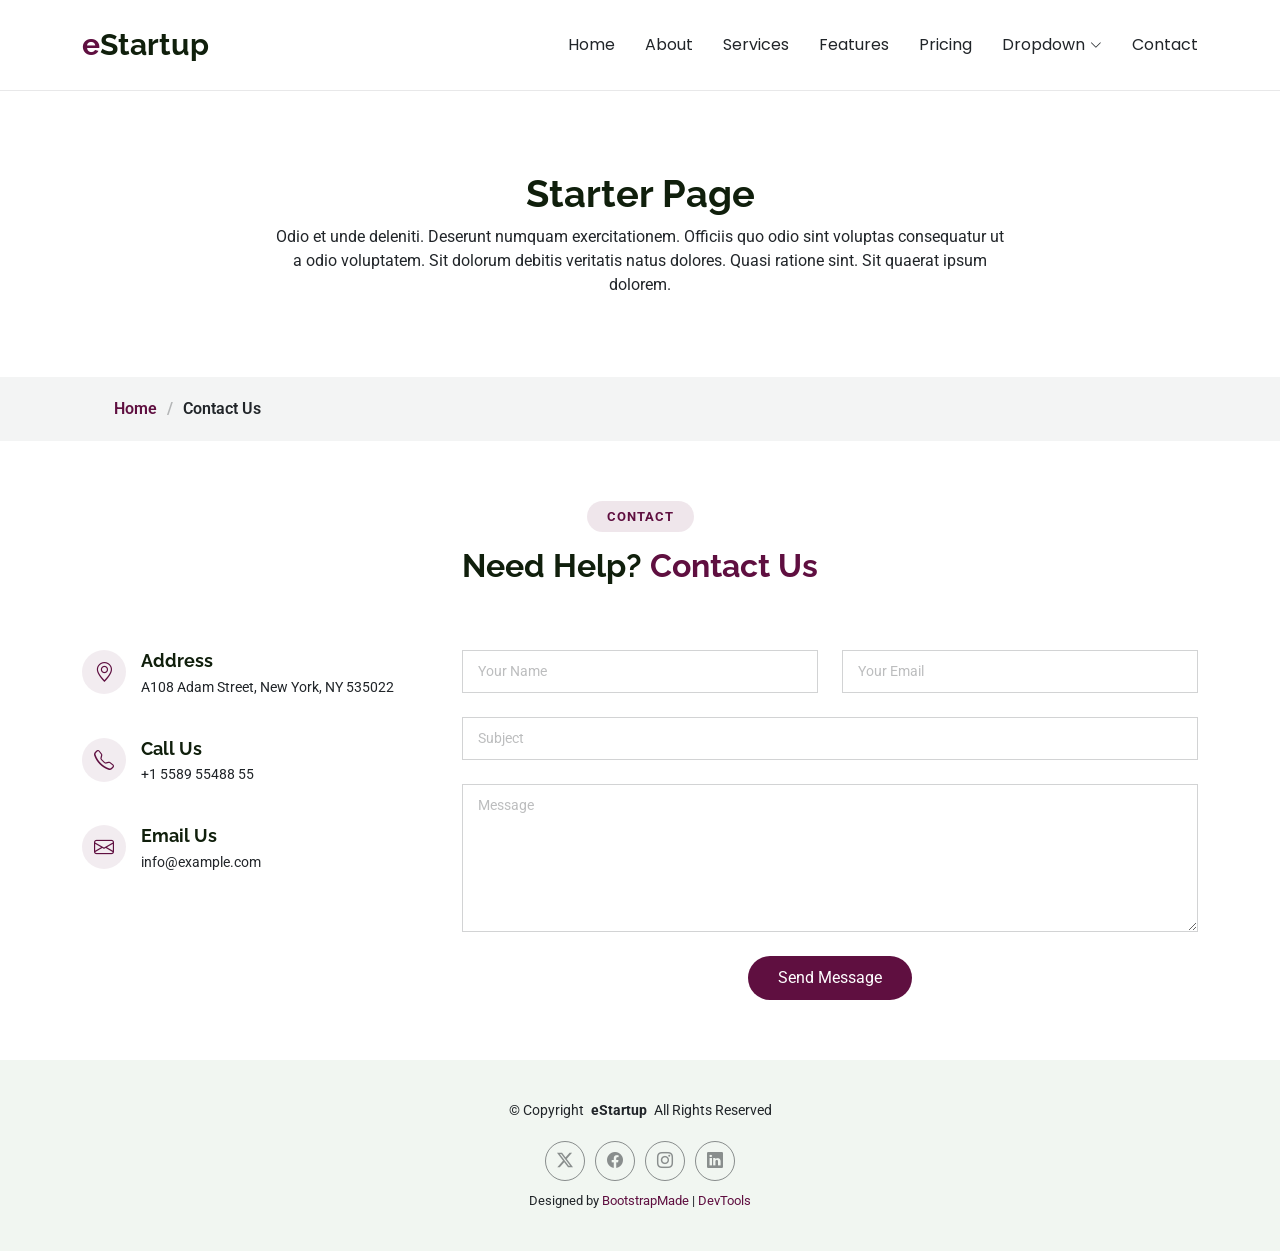
<file: contact.html>
<!DOCTYPE html>
<html lang="en">

<head>
    <meta charset="utf-8">
    <meta content="width=device-width, initial-scale=1.0" name="viewport">
    <title>Starter Page - eStartup Bootstrap Template</title>
    <meta name="description" content="">
    <meta name="keywords" content="">

    <!-- Favicons -->
    <link href="assets/img/favicon.png" rel="icon">
    <link href="assets/img/apple-touch-icon.png" rel="apple-touch-icon">

    <!-- Fonts -->
    <link href="https://fonts.googleapis.com" rel="preconnect">
    <link href="https://fonts.gstatic.com" rel="preconnect" crossorigin>
    <link
        href="https://fonts.googleapis.com/css2?family=Roboto:ital,wght@0,100;0,300;0,400;0,500;0,700;0,900;1,100;1,300;1,400;1,500;1,700;1,900&family=Poppins:ital,wght@0,100;0,200;0,300;0,400;0,500;0,600;0,700;0,800;0,900;1,100;1,200;1,300;1,400;1,500;1,600;1,700;1,800;1,900&family=Raleway:ital,wght@0,100;0,200;0,300;0,400;0,500;0,600;0,700;0,800;0,900;1,100;1,200;1,300;1,400;1,500;1,600;1,700;1,800;1,900&display=swap"
        rel="stylesheet">

    <!-- Vendor CSS Files -->
    <link href="assets/vendor/bootstrap/css/bootstrap.min.css" rel="stylesheet">
    <link href="assets/vendor/bootstrap-icons/bootstrap-icons.css" rel="stylesheet">
    <link href="assets/vendor/aos/aos.css" rel="stylesheet">
    <link href="assets/vendor/glightbox/css/glightbox.min.css" rel="stylesheet">

    <!-- Main CSS File -->
    <link href="assets/css/main.css" rel="stylesheet">

    <!-- =======================================================
  * Template Name: eStartup
  * Template URL: https://bootstrapmade.com/estartup-bootstrap-landing-page-template/
  * Updated: Aug 07 2024 with Bootstrap v5.3.3
  * Author: BootstrapMade.com
  * License: https://bootstrapmade.com/license/
  ======================================================== -->
</head>

<body class="starter-page-page">

    <header id="header" class="header d-flex align-items-center sticky-top">
        <div class="container-fluid container-xl position-relative d-flex align-items-center justify-content-between">

            <a href="index.html" class="logo d-flex align-items-center">
                <!-- Uncomment the line below if you also wish to use an image logo -->
                <!-- <img src="assets/img/logo.png" alt=""> -->
                <h1 class="sitename"><span>e</span>Startup</h1>
            </a>

            <nav id="navmenu" class="navmenu">
                <ul>
                    <li><a href="#hero">Home</a></li>
                    <li><a href="#about">About</a></li>
                    <li><a href="#services">Services</a></li>
                    <li><a href="#features">Features</a></li>
                    <li><a href="#pricing">Pricing</a></li>
                    <li class="dropdown"><a href="#"><span>Dropdown</span> <i
                                class="bi bi-chevron-down toggle-dropdown"></i></a>
                        <ul>
                            <li><a href="#">Dropdown 1</a></li>
                            <li class="dropdown"><a href="#"><span>Deep Dropdown</span> <i
                                        class="bi bi-chevron-down toggle-dropdown"></i></a>
                                <ul>
                                    <li><a href="#">Deep Dropdown 1</a></li>
                                    <li><a href="#">Deep Dropdown 2</a></li>
                                    <li><a href="#">Deep Dropdown 3</a></li>
                                    <li><a href="#">Deep Dropdown 4</a></li>
                                    <li><a href="#">Deep Dropdown 5</a></li>
                                </ul>
                            </li>
                            <li><a href="#">Dropdown 2</a></li>
                            <li><a href="#">Dropdown 3</a></li>
                            <li><a href="#">Dropdown 4</a></li>
                        </ul>
                    </li>
                    <li><a href="#contact">Contact</a></li>
                </ul>
                <i class="mobile-nav-toggle d-xl-none bi bi-list"></i>
            </nav>

        </div>
    </header>

    <main class="main">

        <!-- Page Title -->
        <div class="page-title" data-aos="fade">
            <div class="heading">
                <div class="container">
                    <div class="row d-flex justify-content-center text-center">
                        <div class="col-lg-8">
                            <h1>Starter Page</h1>
                            <p class="mb-0">Odio et unde deleniti. Deserunt numquam exercitationem. Officiis quo odio
                                sint voluptas
                                consequatur ut a odio voluptatem. Sit dolorum debitis veritatis natus dolores. Quasi
                                ratione sint. Sit
                                quaerat ipsum dolorem.</p>
                        </div>
                    </div>
                </div>
            </div>
            <nav class="breadcrumbs">
                <div class="container">
                    <ol>
                        <li><a href="index.html">Home</a></li>
                        <li class="current">Contact Us</li>
                    </ol>
                </div>
            </nav>
        </div><!-- End Page Title -->


        <!-- Contact Section -->
        <section id="contact" class="contact section">

            <!-- Section Title -->
            <div class="container section-title" data-aos="fade-up">
                <h2>Contact</h2>
                <div><span>Need Help?</span> <span class="description-title">Contact Us</span></div>
            </div><!-- End Section Title -->

            <div class="container" data-aos="fade" data-aos-delay="100">

                <div class="row gy-4">

                    <div class="col-lg-4">
                        <div class="info-item d-flex" data-aos="fade-up" data-aos-delay="200">
                            <i class="bi bi-geo-alt flex-shrink-0"></i>
                            <div>
                                <h3>Address</h3>
                                <p>A108 Adam Street, New York, NY 535022</p>
                            </div>
                        </div><!-- End Info Item -->

                        <div class="info-item d-flex" data-aos="fade-up" data-aos-delay="300">
                            <i class="bi bi-telephone flex-shrink-0"></i>
                            <div>
                                <h3>Call Us</h3>
                                <p>+1 5589 55488 55</p>
                            </div>
                        </div><!-- End Info Item -->

                        <div class="info-item d-flex" data-aos="fade-up" data-aos-delay="400">
                            <i class="bi bi-envelope flex-shrink-0"></i>
                            <div>
                                <h3>Email Us</h3>
                                <p>info@example.com</p>
                            </div>
                        </div><!-- End Info Item -->

                    </div>

                    <div class="col-lg-8">
                        <form action="forms/contact.php" method="post" class="php-email-form" data-aos="fade-up"
                            data-aos-delay="200">
                            <div class="row gy-4">

                                <div class="col-md-6">
                                    <input type="text" name="name" class="form-control" placeholder="Your Name"
                                        required="">
                                </div>

                                <div class="col-md-6 ">
                                    <input type="email" class="form-control" name="email" placeholder="Your Email"
                                        required="">
                                </div>

                                <div class="col-md-12">
                                    <input type="text" class="form-control" name="subject" placeholder="Subject"
                                        required="">
                                </div>

                                <div class="col-md-12">
                                    <textarea class="form-control" name="message" rows="6" placeholder="Message"
                                        required=""></textarea>
                                </div>

                                <div class="col-md-12 text-center">
                                    <div class="loading">Loading</div>
                                    <div class="error-message"></div>
                                    <div class="sent-message">Your message has been sent. Thank you!</div>

                                    <button type="submit">Send Message</button>
                                </div>

                            </div>
                        </form>
                    </div><!-- End Contact Form -->

                </div>

            </div>

        </section><!-- /Contact Section -->


    </main>

    <footer id="footer" class="footer light-background">

        <div class="container">
            <div class="copyright text-center ">
                <p>© <span>Copyright</span> <strong class="px-1 sitename">eStartup</strong> <span>All Rights
                        Reserved</span></p>
            </div>
            <div class="social-links d-flex justify-content-center">
                <a href=""><i class="bi bi-twitter-x"></i></a>
                <a href=""><i class="bi bi-facebook"></i></a>
                <a href=""><i class="bi bi-instagram"></i></a>
                <a href=""><i class="bi bi-linkedin"></i></a>
            </div>
            <div class="credits">
                <!-- All the links in the footer should remain intact. -->
                <!-- You can delete the links only if you've purchased the pro version. -->
                <!-- Licensing information: https://bootstrapmade.com/license/ -->
                <!-- Purchase the pro version with working PHP/AJAX contact form: [buy-url] -->
                Designed by <a href="https://bootstrapmade.com/">BootstrapMade</a> | <a
                    href="https://bootstrapmade.com/tools/">DevTools</a>
            </div>
        </div>

    </footer>

    <!-- Scroll Top -->
    <a href="#" id="scroll-top" class="scroll-top d-flex align-items-center justify-content-center"><i
            class="bi bi-arrow-up-short"></i></a>

    <!-- Preloader -->
    <div id="preloader"></div>

    <!-- Vendor JS Files -->
    <script src="assets/vendor/bootstrap/js/bootstrap.bundle.min.js"></script>
    <script src="assets/vendor/php-email-form/validate.js"></script>
    <script src="assets/vendor/aos/aos.js"></script>
    <script src="assets/vendor/glightbox/js/glightbox.min.js"></script>

    <!-- Main JS File -->
    <script src="assets/js/main.js"></script>

</body>

</html>
</file>
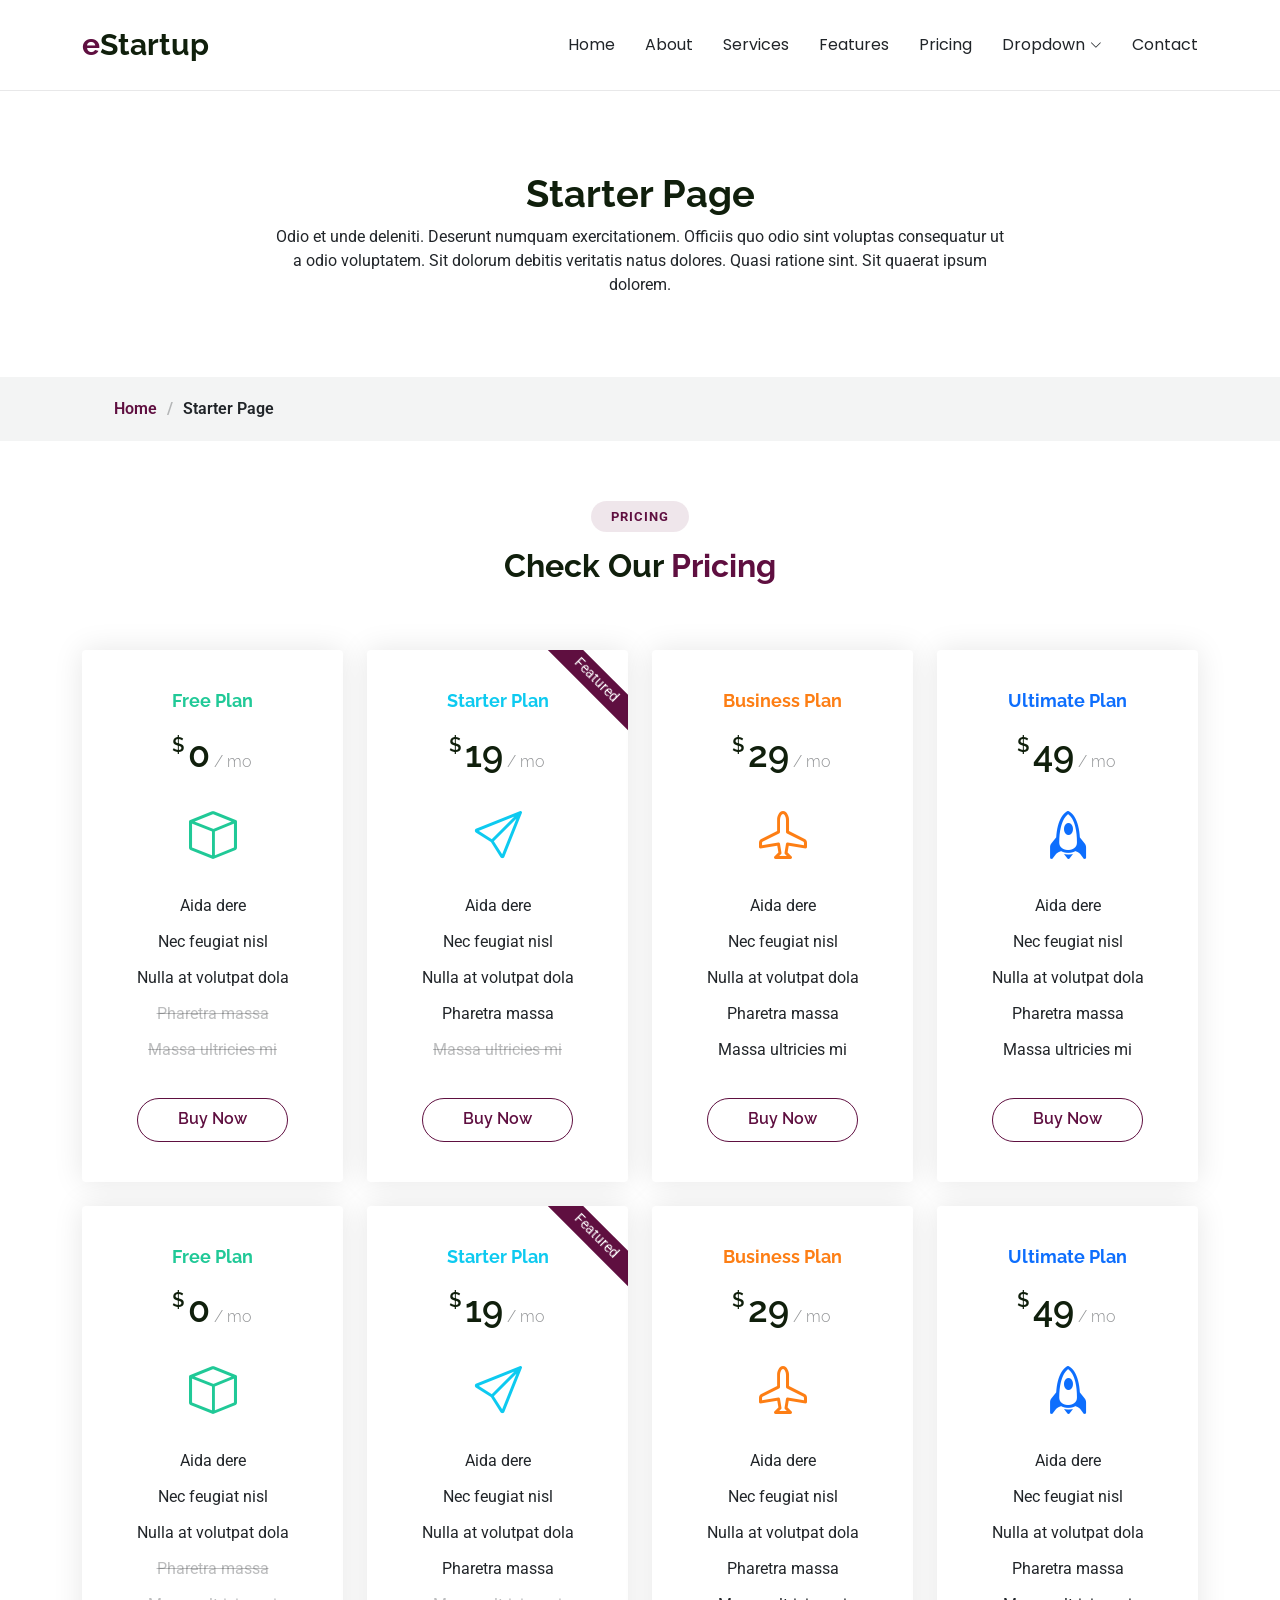
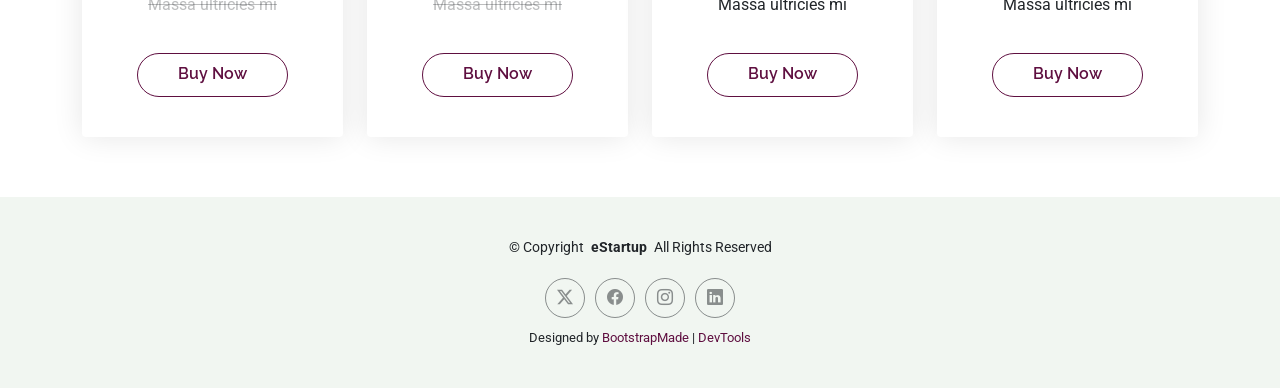
<file: pricing.html>
<!DOCTYPE html>
<html lang="en">

<head>
    <meta charset="utf-8">
    <meta content="width=device-width, initial-scale=1.0" name="viewport">
    <title>Starter Page - eStartup Bootstrap Template</title>
    <meta name="description" content="">
    <meta name="keywords" content="">

    <!-- Favicons -->
    <link href="assets/img/favicon.png" rel="icon">
    <link href="assets/img/apple-touch-icon.png" rel="apple-touch-icon">

    <!-- Fonts -->
    <link href="https://fonts.googleapis.com" rel="preconnect">
    <link href="https://fonts.gstatic.com" rel="preconnect" crossorigin>
    <link
        href="https://fonts.googleapis.com/css2?family=Roboto:ital,wght@0,100;0,300;0,400;0,500;0,700;0,900;1,100;1,300;1,400;1,500;1,700;1,900&family=Poppins:ital,wght@0,100;0,200;0,300;0,400;0,500;0,600;0,700;0,800;0,900;1,100;1,200;1,300;1,400;1,500;1,600;1,700;1,800;1,900&family=Raleway:ital,wght@0,100;0,200;0,300;0,400;0,500;0,600;0,700;0,800;0,900;1,100;1,200;1,300;1,400;1,500;1,600;1,700;1,800;1,900&display=swap"
        rel="stylesheet">

    <!-- Vendor CSS Files -->
    <link href="assets/vendor/bootstrap/css/bootstrap.min.css" rel="stylesheet">
    <link href="assets/vendor/bootstrap-icons/bootstrap-icons.css" rel="stylesheet">
    <link href="assets/vendor/aos/aos.css" rel="stylesheet">
    <link href="assets/vendor/glightbox/css/glightbox.min.css" rel="stylesheet">

    <!-- Main CSS File -->
    <link href="assets/css/main.css" rel="stylesheet">

    <!-- =======================================================
  * Template Name: eStartup
  * Template URL: https://bootstrapmade.com/estartup-bootstrap-landing-page-template/
  * Updated: Aug 07 2024 with Bootstrap v5.3.3
  * Author: BootstrapMade.com
  * License: https://bootstrapmade.com/license/
  ======================================================== -->
</head>

<body class="starter-page-page">

    <header id="header" class="header d-flex align-items-center sticky-top">
        <div class="container-fluid container-xl position-relative d-flex align-items-center justify-content-between">

            <a href="index.html" class="logo d-flex align-items-center">
                <h1 class="sitename"><span>e</span>Startup</h1>
            </a>

            <nav id="navmenu" class="navmenu">
                <ul>
                    <li><a href="#hero">Home</a></li>
                    <li><a href="#about">About</a></li>
                    <li><a href="#services">Services</a></li>
                    <li><a href="#features">Features</a></li>
                    <li><a href="#pricing">Pricing</a></li>
                    <li class="dropdown"><a href="#"><span>Dropdown</span> <i
                                class="bi bi-chevron-down toggle-dropdown"></i></a>
                        <ul>
                            <li><a href="#">Dropdown 1</a></li>
                            <li class="dropdown"><a href="#"><span>Deep Dropdown</span> <i
                                        class="bi bi-chevron-down toggle-dropdown"></i></a>
                                <ul>
                                    <li><a href="#">Deep Dropdown 1</a></li>
                                    <li><a href="#">Deep Dropdown 2</a></li>
                                    <li><a href="#">Deep Dropdown 3</a></li>
                                    <li><a href="#">Deep Dropdown 4</a></li>
                                    <li><a href="#">Deep Dropdown 5</a></li>
                                </ul>
                            </li>
                            <li><a href="#">Dropdown 2</a></li>
                            <li><a href="#">Dropdown 3</a></li>
                            <li><a href="#">Dropdown 4</a></li>
                        </ul>
                    </li>
                    <li><a href="#contact">Contact</a></li>
                </ul>
                <i class="mobile-nav-toggle d-xl-none bi bi-list"></i>
            </nav>

        </div>
    </header>

    <main class="main">

        <!-- Page Title -->
        <div class="page-title" data-aos="fade">
            <div class="heading">
                <div class="container">
                    <div class="row d-flex justify-content-center text-center">
                        <div class="col-lg-8">
                            <h1>Starter Page</h1>
                            <p class="mb-0">Odio et unde deleniti. Deserunt numquam exercitationem. Officiis quo odio
                                sint voluptas consequatur ut a odio voluptatem. Sit dolorum debitis veritatis natus
                                dolores. Quasi ratione sint. Sit quaerat ipsum dolorem.</p>
                        </div>
                    </div>
                </div>
            </div>
            <nav class="breadcrumbs">
                <div class="container">
                    <ol>
                        <li><a href="index.html">Home</a></li>
                        <li class="current">Starter Page</li>
                    </ol>
                </div>
            </nav>
        </div><!-- End Page Title -->


        <!-- Pricing Section -->
        <section id="pricing" class="pricing section">

            <!-- Section Title -->
            <div class="container section-title" data-aos="fade-up">
                <h2>Pricing</h2>
                <div><span>Check Our</span> <span class="description-title">Pricing</span></div>
            </div><!-- End Section Title -->

            <div class="container">

                <div class="row gy-4">

                    <div class="col-lg-3 col-md-6" data-aos="zoom-in" data-aos-delay="100">
                        <div class="pricing-tem">
                            <h3 style="color: #20c997;">Free Plan</h3>
                            <div class="price"><sup>$</sup>0<span> / mo</span></div>
                            <div class="icon">
                                <i class="bi bi-box" style="color: #20c997;"></i>
                            </div>
                            <ul>
                                <li>Aida dere</li>
                                <li>Nec feugiat nisl</li>
                                <li>Nulla at volutpat dola</li>
                                <li class="na">Pharetra massa</li>
                                <li class="na">Massa ultricies mi</li>
                            </ul>
                            <a href="#" class="btn-buy">Buy Now</a>
                        </div>
                    </div><!-- End Pricing Item -->

                    <div class="col-lg-3 col-md-6" data-aos="zoom-in" data-aos-delay="200">
                        <div class="pricing-tem">
                            <span class="featured">Featured</span>
                            <h3 style="color: #0dcaf0;">Starter Plan</h3>
                            <div class="price"><sup>$</sup>19<span> / mo</span></div>
                            <div class="icon">
                                <i class="bi bi-send" style="color: #0dcaf0;"></i>
                            </div>
                            <ul>
                                <li>Aida dere</li>
                                <li>Nec feugiat nisl</li>
                                <li>Nulla at volutpat dola</li>
                                <li>Pharetra massa</li>
                                <li class="na">Massa ultricies mi</li>
                            </ul>
                            <a href="#" class="btn-buy">Buy Now</a>
                        </div>
                    </div><!-- End Pricing Item -->

                    <div class="col-lg-3 col-md-6" data-aos="zoom-in" data-aos-delay="300">
                        <div class="pricing-tem">
                            <h3 style="color: #fd7e14;">Business Plan</h3>
                            <div class="price"><sup>$</sup>29<span> / mo</span></div>
                            <div class="icon">
                                <i class="bi bi-airplane" style="color: #fd7e14;"></i>
                            </div>
                            <ul>
                                <li>Aida dere</li>
                                <li>Nec feugiat nisl</li>
                                <li>Nulla at volutpat dola</li>
                                <li>Pharetra massa</li>
                                <li>Massa ultricies mi</li>
                            </ul>
                            <a href="#" class="btn-buy">Buy Now</a>
                        </div>
                    </div><!-- End Pricing Item -->

                    <div class="col-lg-3 col-md-6" data-aos="zoom-in" data-aos-delay="400">
                        <div class="pricing-tem">
                            <h3 style="color: #0d6efd;">Ultimate Plan</h3>
                            <div class="price"><sup>$</sup>49<span> / mo</span></div>
                            <div class="icon">
                                <i class="bi bi-rocket" style="color: #0d6efd;"></i>
                            </div>
                            <ul>
                                <li>Aida dere</li>
                                <li>Nec feugiat nisl</li>
                                <li>Nulla at volutpat dola</li>
                                <li>Pharetra massa</li>
                                <li>Massa ultricies mi</li>
                            </ul>
                            <a href="#" class="btn-buy">Buy Now</a>
                        </div>
                    </div><!-- End Pricing Item -->

                    <div class="col-lg-3 col-md-6" data-aos="zoom-in" data-aos-delay="500">
                        <div class="pricing-tem">
                            <h3 style="color: #20c997;">Free Plan</h3>
                            <div class="price"><sup>$</sup>0<span> / mo</span></div>
                            <div class="icon">
                                <i class="bi bi-box" style="color: #20c997;"></i>
                            </div>
                            <ul>
                                <li>Aida dere</li>
                                <li>Nec feugiat nisl</li>
                                <li>Nulla at volutpat dola</li>
                                <li class="na">Pharetra massa</li>
                                <li class="na">Massa ultricies mi</li>
                            </ul>
                            <a href="#" class="btn-buy">Buy Now</a>
                        </div>
                    </div><!-- End Pricing Item -->

                    <div class="col-lg-3 col-md-6" data-aos="zoom-in" data-aos-delay="600">
                        <div class="pricing-tem">
                            <span class="featured">Featured</span>
                            <h3 style="color: #0dcaf0;">Starter Plan</h3>
                            <div class="price"><sup>$</sup>19<span> / mo</span></div>
                            <div class="icon">
                                <i class="bi bi-send" style="color: #0dcaf0;"></i>
                            </div>
                            <ul>
                                <li>Aida dere</li>
                                <li>Nec feugiat nisl</li>
                                <li>Nulla at volutpat dola</li>
                                <li>Pharetra massa</li>
                                <li class="na">Massa ultricies mi</li>
                            </ul>
                            <a href="#" class="btn-buy">Buy Now</a>
                        </div>
                    </div><!-- End Pricing Item -->

                    <div class="col-lg-3 col-md-6" data-aos="zoom-in" data-aos-delay="700">
                        <div class="pricing-tem">
                            <h3 style="color: #fd7e14;">Business Plan</h3>
                            <div class="price"><sup>$</sup>29<span> / mo</span></div>
                            <div class="icon">
                                <i class="bi bi-airplane" style="color: #fd7e14;"></i>
                            </div>
                            <ul>
                                <li>Aida dere</li>
                                <li>Nec feugiat nisl</li>
                                <li>Nulla at volutpat dola</li>
                                <li>Pharetra massa</li>
                                <li>Massa ultricies mi</li>
                            </ul>
                            <a href="#" class="btn-buy">Buy Now</a>
                        </div>
                    </div><!-- End Pricing Item -->

                    <div class="col-lg-3 col-md-6" data-aos="zoom-in" data-aos-delay="800">
                        <div class="pricing-tem">
                            <h3 style="color: #0d6efd;">Ultimate Plan</h3>
                            <div class="price"><sup>$</sup>49<span> / mo</span></div>
                            <div class="icon">
                                <i class="bi bi-rocket" style="color: #0d6efd;"></i>
                            </div>
                            <ul>
                                <li>Aida dere</li>
                                <li>Nec feugiat nisl</li>
                                <li>Nulla at volutpat dola</li>
                                <li>Pharetra massa</li>
                                <li>Massa ultricies mi</li>
                            </ul>
                            <a href="#" class="btn-buy">Buy Now</a>
                        </div>
                    </div><!-- End Pricing Item -->

                </div><!-- End pricing row -->

            </div>

        </section><!-- /Pricing Section -->

    </main>

    <footer id="footer" class="footer light-background">

        <div class="container">
            <div class="copyright text-center ">
                <p>© <span>Copyright</span> <strong class="px-1 sitename">eStartup</strong> <span>All Rights
                        Reserved</span></p>
            </div>
            <div class="social-links d-flex justify-content-center">
                <a href=""><i class="bi bi-twitter-x"></i></a>
                <a href=""><i class="bi bi-facebook"></i></a>
                <a href=""><i class="bi bi-instagram"></i></a>
                <a href=""><i class="bi bi-linkedin"></i></a>
            </div>
            <div class="credits">
                <!-- All the links in the footer should remain intact. -->
                <!-- You can delete the links only if you've purchased the pro version. -->
                <!-- Licensing information: https://bootstrapmade.com/license/ -->
                <!-- Purchase the pro version with working PHP/AJAX contact form: [buy-url] -->
                Designed by <a href="https://bootstrapmade.com/">BootstrapMade</a> | <a
                    href="https://bootstrapmade.com/tools/">DevTools</a>
            </div>
        </div>

    </footer>

    <!-- Scroll Top -->
    <a href="#" id="scroll-top" class="scroll-top d-flex align-items-center justify-content-center"><i
            class="bi bi-arrow-up-short"></i></a>

    <!-- Preloader -->
    <div id="preloader"></div>

    <!-- Vendor JS Files -->
    <script src="assets/vendor/bootstrap/js/bootstrap.bundle.min.js"></script>
    <script src="assets/vendor/php-email-form/validate.js"></script>
    <script src="assets/vendor/aos/aos.js"></script>
    <script src="assets/vendor/glightbox/js/glightbox.min.js"></script>

    <!-- Main JS File -->
    <script src="assets/js/main.js"></script>

</body>

</html>
</file>
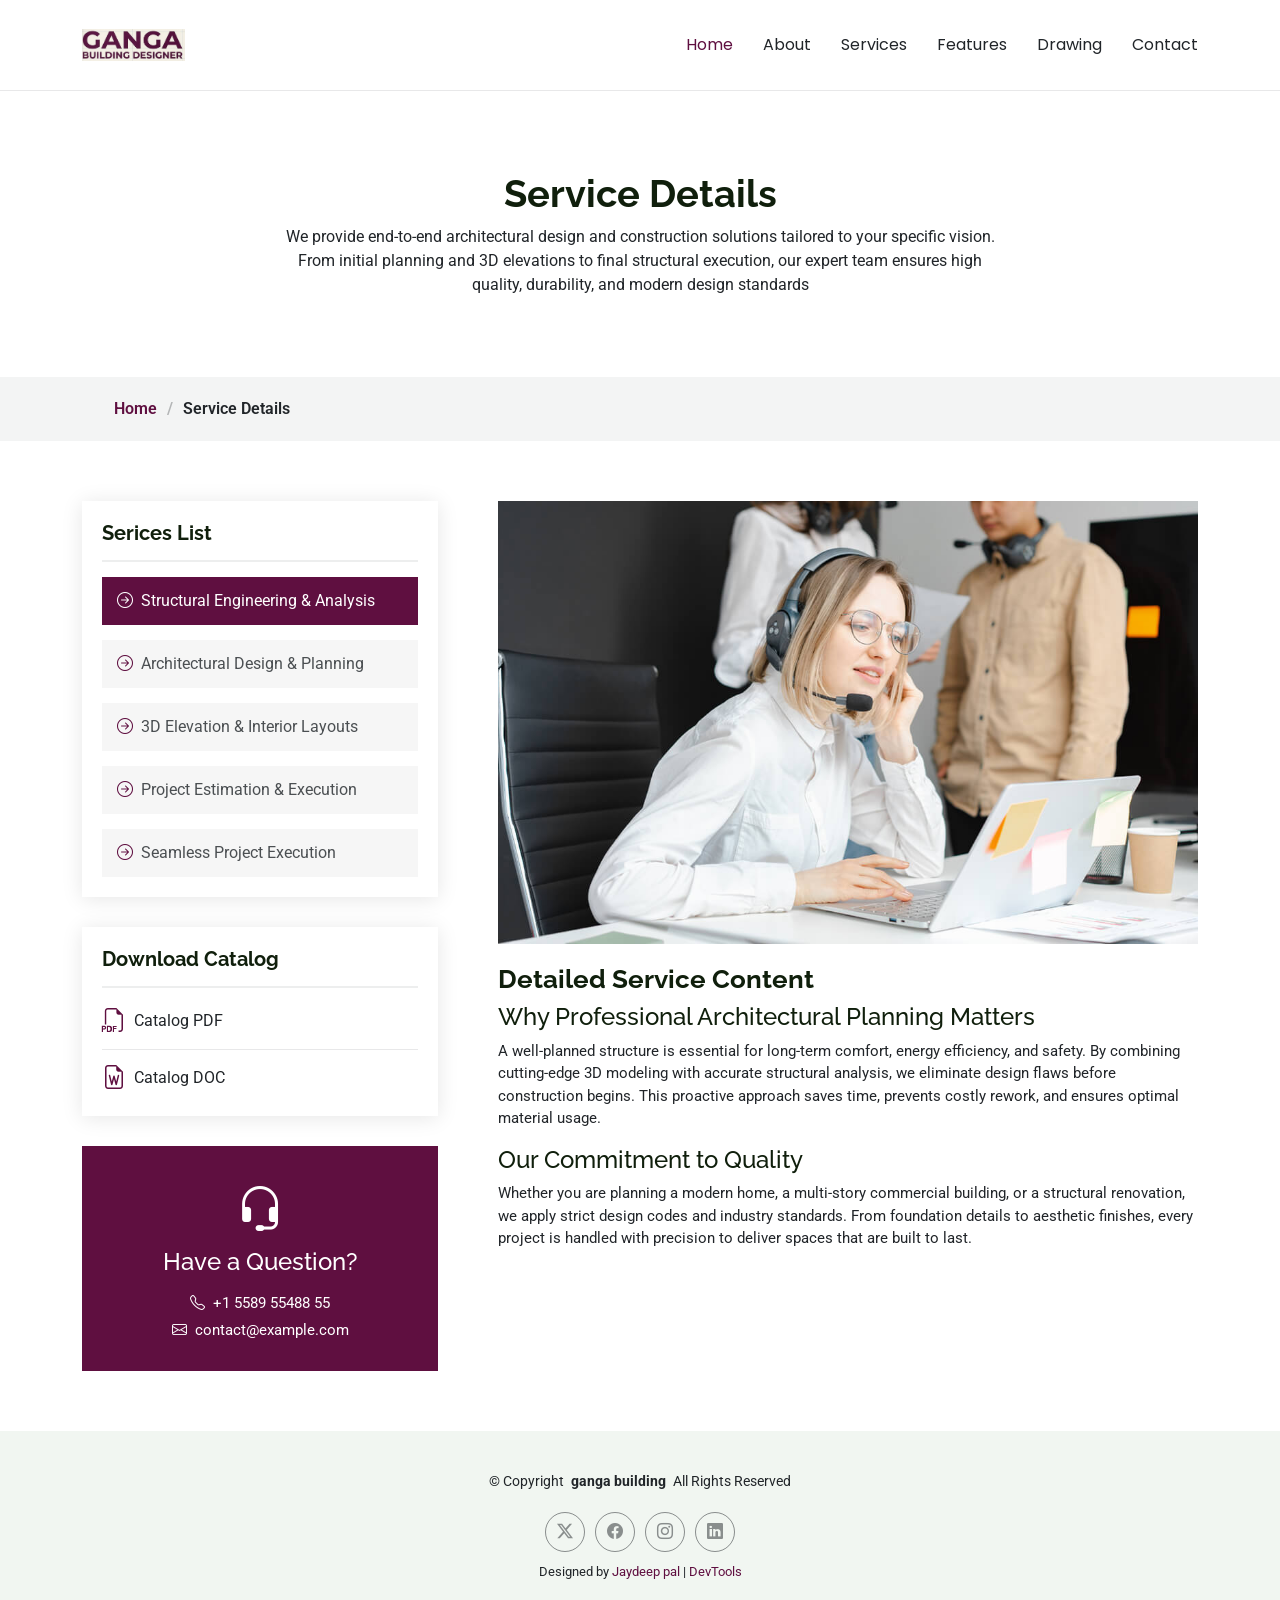
<file: service-details.html>
<!DOCTYPE html>
<html lang="en">

<head>
  <meta charset="utf-8">
  <meta content="width=device-width, initial-scale=1.0" name="viewport">
  <title>Service Details - eStartup Bootstrap Template</title>
  <meta name="description" content="">
  <meta name="keywords" content="">

  <!-- Favicons -->
  <link href="assets/img/favicon.png" rel="icon">
  <link href="assets/img/apple-touch-icon.png" rel="apple-touch-icon">

  <!-- Fonts -->
  <link href="https://fonts.googleapis.com" rel="preconnect">
  <link href="https://fonts.gstatic.com" rel="preconnect" crossorigin>
  <link href="https://fonts.googleapis.com/css2?family=Roboto:ital,wght@0,100;0,300;0,400;0,500;0,700;0,900;1,100;1,300;1,400;1,500;1,700;1,900&family=Poppins:ital,wght@0,100;0,200;0,300;0,400;0,500;0,600;0,700;0,800;0,900;1,100;1,200;1,300;1,400;1,500;1,600;1,700;1,800;1,900&family=Raleway:ital,wght@0,100;0,200;0,300;0,400;0,500;0,600;0,700;0,800;0,900;1,100;1,200;1,300;1,400;1,500;1,600;1,700;1,800;1,900&display=swap" rel="stylesheet">

  <!-- Vendor CSS Files -->
  <link href="assets/vendor/bootstrap/css/bootstrap.min.css" rel="stylesheet">
  <link href="assets/vendor/bootstrap-icons/bootstrap-icons.css" rel="stylesheet">
  <link href="assets/vendor/aos/aos.css" rel="stylesheet">
  <link href="assets/vendor/glightbox/css/glightbox.min.css" rel="stylesheet">

  <!-- Main CSS File -->
  <link href="assets/css/main.css" rel="stylesheet">

  <!-- =======================================================
  * Template Name: eStartup
  * Template URL: https://bootstrapmade.com/estartup-bootstrap-landing-page-template/
  * Updated: Aug 07 2024 with Bootstrap v5.3.3
  * Author: BootstrapMade.com
  * License: https://bootstrapmade.com/license/
  ======================================================== -->
</head>

<body class="service-details-page">

 <header id="header" class="header d-flex align-items-center sticky-top">
    <div class="container-fluid container-xl position-relative d-flex align-items-center justify-content-between">

      <a href="index.html" class="logo d-flex align-items-center">
        <!-- Uncomment the line below if you also wish to use an image logo -->
        <!-- <img src="assets/img/logo.png" alt=""> -->
        
         <img src="assets/img/logog.png" alt="h">
         <!-- <h1 class="sitename"><span>G</span>B<br>d</h1> -->
          <!-- <span class="sitename" style="font-size: 22px;">Ganga <br> <span class="text-secondary" style="font-size: 10px;">building designer</span> </span> -->
      </a>

      <nav id="navmenu" class="navmenu">
        <ul>
          <li><a href="#hero" class="active">Home</a></li>
          <li><a href="#about">About</a></li>
          <li><a href="#services">Services</a></li>
          <li><a href="#features">Features</a></li>
          <li><a href="#pricing">Drawing</a></li>
          <li><a href="#contact">Contact</a></li>
        </ul>
        <i class="mobile-nav-toggle d-xl-none bi bi-list"></i>
      </nav>

    </div>
  </header>

  <main class="main">

    <!-- Page Title -->
    <div class="page-title" data-aos="fade">
      <div class="heading">
        <div class="container">
          <div class="row d-flex justify-content-center text-center">
            <div class="col-lg-8">
              <h1>Service Details</h1>
              <p class="mb-0">We provide end-to-end architectural design and construction solutions tailored to your specific vision. From initial planning and 3D elevations to final structural execution, our expert team ensures high quality, durability, and modern design standards</p>
            </div>
          </div>
        </div>
      </div>
      <nav class="breadcrumbs">
        <div class="container">
          <ol>
            <li><a href="index.html">Home</a></li>
            <li class="current">Service Details</li>
          </ol>
        </div>
      </nav>
    </div><!-- End Page Title -->

    <!-- Service Details Section -->
    <section id="service-details" class="service-details section">

      <div class="container">

        <div class="row gy-5">

          <div class="col-lg-4" data-aos="fade-up" data-aos-delay="100">

            <div class="service-box">
              <h4>Serices List</h4>
              <div class="services-list">
                <a href="#" class="active"><i class="bi bi-arrow-right-circle"></i><span>Structural Engineering & Analysis</span></a>
                <a href="#"><i class="bi bi-arrow-right-circle"></i><span>Architectural Design & Planning</span></a>
                <a href="#"><i class="bi bi-arrow-right-circle"></i><span>3D Elevation & Interior Layouts</span></a>
                <a href="#"><i class="bi bi-arrow-right-circle"></i><span>Project Estimation & Execution</span></a>
                <a href="#"><i class="bi bi-arrow-right-circle"></i><span>Seamless Project Execution</span></a>
              </div>
            </div><!-- End Services List -->

            <div class="service-box">
              <h4>Download Catalog</h4>
              <div class="download-catalog">
                <a href="#"><i class="bi bi-filetype-pdf"></i><span>Catalog PDF</span></a>
                <a href="#"><i class="bi bi-file-earmark-word"></i><span>Catalog DOC</span></a>
              </div>
            </div><!-- End Services List -->

            <div class="help-box d-flex flex-column justify-content-center align-items-center">
              <i class="bi bi-headset help-icon"></i>
              <h4>Have a Question?</h4>
              <p class="d-flex align-items-center mt-2 mb-0"><i class="bi bi-telephone me-2"></i> <span>+1 5589 55488 55</span></p>
              <p class="d-flex align-items-center mt-1 mb-0"><i class="bi bi-envelope me-2"></i> <a href="mailto:contact@example.com">contact@example.com</a></p>
            </div>

          </div>

          <div class="col-lg-8 ps-lg-5" data-aos="fade-up" data-aos-delay="200">
            <img src="assets/img/services.jpg" alt="" class="img-fluid services-img">
            <h3>Detailed Service Content</h3>
            <h4>Why Professional Architectural Planning Matters</h4>
            <p>
             A well-planned structure is essential for long-term comfort, energy efficiency, and safety. By combining cutting-edge 3D modeling with accurate structural analysis, we eliminate design flaws before construction begins. This proactive approach saves time, prevents costly rework, and ensures optimal material usage.
            </p>
            <h4>Our Commitment to Quality</h4>
            <p>Whether you are planning a modern home, a multi-story commercial building, or a structural renovation, we apply strict design codes and industry standards. From foundation details to aesthetic finishes, every project is handled with precision to deliver spaces that are built to last.</p>
            <!-- <ul>
              <li><i class="bi bi-check-circle"></i> <span>Aut eum totam accusantium voluptatem.</span></li>
              <li><i class="bi bi-check-circle"></i> <span>Assumenda et porro nisi nihil nesciunt voluptatibus.</span></li>
              <li><i class="bi bi-check-circle"></i> <span>Ullamco laboris nisi ut aliquip ex ea</span></li>
            </ul> -->
           
           
          </div>

        </div>

      </div>

    </section><!-- /Service Details Section -->

  </main>

  <footer id="footer" class="footer light-background">

    <div class="container">
      <div class="copyright text-center ">
        <p>© <span>Copyright</span> <strong class="px-1 sitename">ganga building</strong> <span>All Rights Reserved</span></p>
      </div>
      <div class="social-links d-flex justify-content-center">
        <a href=""><i class="bi bi-twitter-x"></i></a>
        <a href=""><i class="bi bi-facebook"></i></a>
        <a href=""><i class="bi bi-instagram"></i></a>
        <a href=""><i class="bi bi-linkedin"></i></a>
      </div>
      <div class="credits">
        <!-- All the links in the footer should remain intact. -->
        <!-- You can delete the links only if you've purchased the pro version. -->
        <!-- Licensing information: https://bootstrapmade.com/license/ -->
        <!-- Purchase the pro version with working PHP/AJAX contact form: [buy-url] -->
        Designed by <a href="https://bootstrapmade.com/">Jaydeep pal</a> | <a href="https://bootstrapmade.com/tools/">DevTools</a>
      </div>
    </div>

  </footer>

  <!-- Scroll Top -->
  <a href="#" id="scroll-top" class="scroll-top d-flex align-items-center justify-content-center"><i class="bi bi-arrow-up-short"></i></a>

  <!-- Preloader -->
  <div id="preloader"></div>

  <!-- Vendor JS Files -->
  <script src="assets/vendor/bootstrap/js/bootstrap.bundle.min.js"></script>
  <script src="assets/vendor/php-email-form/validate.js"></script>
  <script src="assets/vendor/aos/aos.js"></script>
  <script src="assets/vendor/glightbox/js/glightbox.min.js"></script>

  <!-- Main JS File -->
  <script src="assets/js/main.js"></script>

</body>

</html>
</file>
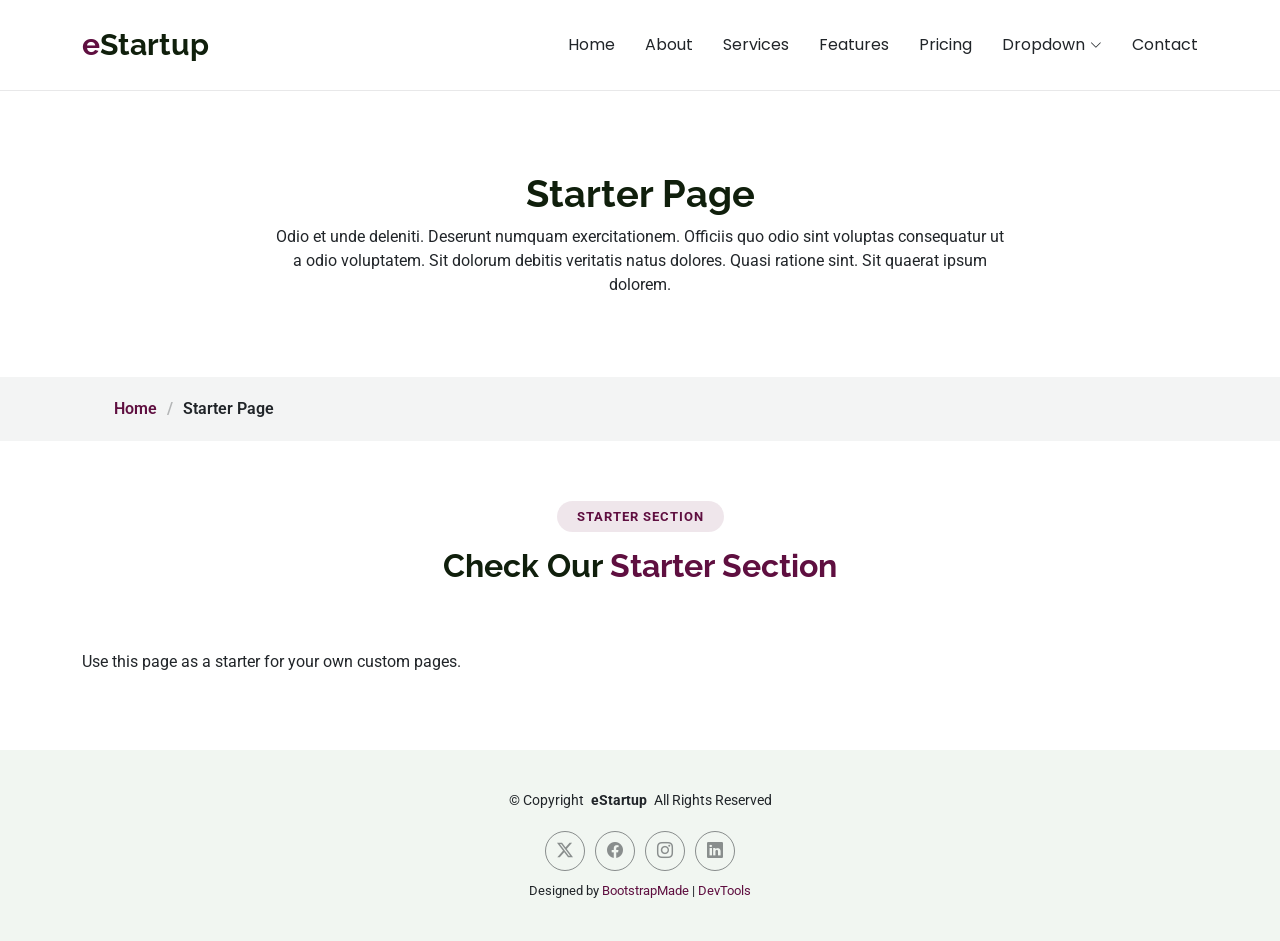
<file: starter-page.html>
<!DOCTYPE html>
<html lang="en">

<head>
  <meta charset="utf-8">
  <meta content="width=device-width, initial-scale=1.0" name="viewport">
  <title>Starter Page - eStartup Bootstrap Template</title>
  <meta name="description" content="">
  <meta name="keywords" content="">

  <!-- Favicons -->
  <link href="assets/img/favicon.png" rel="icon">
  <link href="assets/img/apple-touch-icon.png" rel="apple-touch-icon">

  <!-- Fonts -->
  <link href="https://fonts.googleapis.com" rel="preconnect">
  <link href="https://fonts.gstatic.com" rel="preconnect" crossorigin>
  <link href="https://fonts.googleapis.com/css2?family=Roboto:ital,wght@0,100;0,300;0,400;0,500;0,700;0,900;1,100;1,300;1,400;1,500;1,700;1,900&family=Poppins:ital,wght@0,100;0,200;0,300;0,400;0,500;0,600;0,700;0,800;0,900;1,100;1,200;1,300;1,400;1,500;1,600;1,700;1,800;1,900&family=Raleway:ital,wght@0,100;0,200;0,300;0,400;0,500;0,600;0,700;0,800;0,900;1,100;1,200;1,300;1,400;1,500;1,600;1,700;1,800;1,900&display=swap" rel="stylesheet">

  <!-- Vendor CSS Files -->
  <link href="assets/vendor/bootstrap/css/bootstrap.min.css" rel="stylesheet">
  <link href="assets/vendor/bootstrap-icons/bootstrap-icons.css" rel="stylesheet">
  <link href="assets/vendor/aos/aos.css" rel="stylesheet">
  <link href="assets/vendor/glightbox/css/glightbox.min.css" rel="stylesheet">

  <!-- Main CSS File -->
  <link href="assets/css/main.css" rel="stylesheet">

  <!-- =======================================================
  * Template Name: eStartup
  * Template URL: https://bootstrapmade.com/estartup-bootstrap-landing-page-template/
  * Updated: Aug 07 2024 with Bootstrap v5.3.3
  * Author: BootstrapMade.com
  * License: https://bootstrapmade.com/license/
  ======================================================== -->
</head>

<body class="starter-page-page">

  <header id="header" class="header d-flex align-items-center sticky-top">
    <div class="container-fluid container-xl position-relative d-flex align-items-center justify-content-between">

      <a href="index.html" class="logo d-flex align-items-center">
        <!-- Uncomment the line below if you also wish to use an image logo -->
        <!-- <img src="assets/img/logo.png" alt=""> -->
        <h1 class="sitename"><span>e</span>Startup</h1>
      </a>

      <nav id="navmenu" class="navmenu">
        <ul>
          <li><a href="#hero">Home</a></li>
          <li><a href="#about">About</a></li>
          <li><a href="#services">Services</a></li>
          <li><a href="#features">Features</a></li>
          <li><a href="#pricing">Pricing</a></li>
          <li class="dropdown"><a href="#"><span>Dropdown</span> <i class="bi bi-chevron-down toggle-dropdown"></i></a>
            <ul>
              <li><a href="#">Dropdown 1</a></li>
              <li class="dropdown"><a href="#"><span>Deep Dropdown</span> <i class="bi bi-chevron-down toggle-dropdown"></i></a>
                <ul>
                  <li><a href="#">Deep Dropdown 1</a></li>
                  <li><a href="#">Deep Dropdown 2</a></li>
                  <li><a href="#">Deep Dropdown 3</a></li>
                  <li><a href="#">Deep Dropdown 4</a></li>
                  <li><a href="#">Deep Dropdown 5</a></li>
                </ul>
              </li>
              <li><a href="#">Dropdown 2</a></li>
              <li><a href="#">Dropdown 3</a></li>
              <li><a href="#">Dropdown 4</a></li>
            </ul>
          </li>
          <li><a href="#contact">Contact</a></li>
        </ul>
        <i class="mobile-nav-toggle d-xl-none bi bi-list"></i>
      </nav>

    </div>
  </header>

  <main class="main">

    <!-- Page Title -->
    <div class="page-title" data-aos="fade">
      <div class="heading">
        <div class="container">
          <div class="row d-flex justify-content-center text-center">
            <div class="col-lg-8">
              <h1>Starter Page</h1>
              <p class="mb-0">Odio et unde deleniti. Deserunt numquam exercitationem. Officiis quo odio sint voluptas consequatur ut a odio voluptatem. Sit dolorum debitis veritatis natus dolores. Quasi ratione sint. Sit quaerat ipsum dolorem.</p>
            </div>
          </div>
        </div>
      </div>
      <nav class="breadcrumbs">
        <div class="container">
          <ol>
            <li><a href="index.html">Home</a></li>
            <li class="current">Starter Page</li>
          </ol>
        </div>
      </nav>
    </div><!-- End Page Title -->

    <!-- Starter Section Section -->
    <section id="starter-section" class="starter-section section">

      <!-- Section Title -->
      <div class="container section-title" data-aos="fade-up">
        <h2>Starter Section</h2>
        <div><span>Check Our</span> <span class="description-title">Starter Section</span></div>
      </div><!-- End Section Title -->

      <div class="container" data-aos="fade-up">
        <p>Use this page as a starter for your own custom pages.</p>
      </div>

    </section><!-- /Starter Section Section -->

  </main>

  <footer id="footer" class="footer light-background">

    <div class="container">
      <div class="copyright text-center ">
        <p>© <span>Copyright</span> <strong class="px-1 sitename">eStartup</strong> <span>All Rights Reserved</span></p>
      </div>
      <div class="social-links d-flex justify-content-center">
        <a href=""><i class="bi bi-twitter-x"></i></a>
        <a href=""><i class="bi bi-facebook"></i></a>
        <a href=""><i class="bi bi-instagram"></i></a>
        <a href=""><i class="bi bi-linkedin"></i></a>
      </div>
      <div class="credits">
        <!-- All the links in the footer should remain intact. -->
        <!-- You can delete the links only if you've purchased the pro version. -->
        <!-- Licensing information: https://bootstrapmade.com/license/ -->
        <!-- Purchase the pro version with working PHP/AJAX contact form: [buy-url] -->
        Designed by <a href="https://bootstrapmade.com/">BootstrapMade</a> | <a href="https://bootstrapmade.com/tools/">DevTools</a>
      </div>
    </div>

  </footer>

  <!-- Scroll Top -->
  <a href="#" id="scroll-top" class="scroll-top d-flex align-items-center justify-content-center"><i class="bi bi-arrow-up-short"></i></a>

  <!-- Preloader -->
  <div id="preloader"></div>

  <!-- Vendor JS Files -->
  <script src="assets/vendor/bootstrap/js/bootstrap.bundle.min.js"></script>
  <script src="assets/vendor/php-email-form/validate.js"></script>
  <script src="assets/vendor/aos/aos.js"></script>
  <script src="assets/vendor/glightbox/js/glightbox.min.js"></script>

  <!-- Main JS File -->
  <script src="assets/js/main.js"></script>

</body>

</html>
</file>
<file: assets/css/main.css>
/**
* Template Name: eStartup
* Template URL: https://bootstrapmade.com/estartup-bootstrap-landing-page-template/
* Updated: Aug 07 2024 with Bootstrap v5.3.3
* Author: BootstrapMade.com
* License: https://bootstrapmade.com/license/
*/

/*--------------------------------------------------------------
# Font & Color Variables
# Help: https://bootstrapmade.com/color-system/
--------------------------------------------------------------*/
/* Fonts */
:root {
  --default-font: "Roboto", system-ui, -apple-system, "Segoe UI", Roboto, "Helvetica Neue", Arial, "Noto Sans", "Liberation Sans", sans-serif, "Apple Color Emoji", "Segoe UI Emoji", "Segoe UI Symbol", "Noto Color Emoji";
  --heading-font: "Raleway", sans-serif;
  --nav-font: "Poppins", sans-serif;
}

/* Global Colors - The following color variables are used throughout the website. Updating them here will change the color scheme of the entire website */
:root {
  --background-color: #ffffff;
  /* Background color for the entire website, including individual sections */
  --default-color: #212529;
  /* Default color used for the majority of the text content across the entire website */
  --heading-color: #101f0c;
  /* Color for headings, subheadings and title throughout the website */
  --accent-color: #5f0f40;
  /* Accent color that represents your brand on the website. It's used for buttons, links, and other elements that need to stand out */
  --surface-color: #ffffff;
  /* The surface color is used as a background of boxed elements within sections, such as cards, icon boxes, or other elements that require a visual separation from the global background. */
  --contrast-color: #ffffff;
  /* Contrast color for text, ensuring readability against backgrounds of accent, heading, or default colors. */
}

/* Nav Menu Colors - The following color variables are used specifically for the navigation menu. They are separate from the global colors to allow for more customization options */
:root {
  --nav-color: #212529;
  /* The default color of the main navmenu links */
  --nav-hover-color: #5f0f40;
  /* Applied to main navmenu links when they are hovered over or active */
  --nav-mobile-background-color: #ffffff;
  /* Used as the background color for mobile navigation menu */
  --nav-dropdown-background-color: #ffffff;
  /* Used as the background color for dropdown items that appear when hovering over primary navigation items */
  --nav-dropdown-color: #212529;
  /* Used for navigation links of the dropdown items in the navigation menu. */
  --nav-dropdown-hover-color: #5f0f40;
  /* Similar to --nav-hover-color, this color is applied to dropdown navigation links when they are hovered over. */
}

/* Color Presets - These classes override global colors when applied to any section or element, providing reuse of the sam color scheme. */

.light-background {
  --background-color: #f1f6f1;
  --surface-color: #ffffff;
}

.dark-background {
  --background-color: #060606;
  --default-color: #ffffff;
  --heading-color: #ffffff;
  --surface-color: #252525;
  --contrast-color: #ffffff;
}

/* Smooth scroll */
:root {
  scroll-behavior: smooth;
}

/*--------------------------------------------------------------
# General Styling & Shared Classes
--------------------------------------------------------------*/
body {
  color: var(--default-color);
  background-color: var(--background-color);
  font-family: var(--default-font);
}

a {
  color: var(--accent-color);
  text-decoration: none;
  transition: 0.3s;
}

a:hover {
  color: color-mix(in srgb, var(--accent-color), transparent 25%);
  text-decoration: none;
}

h1,
h2,
h3,
h4,
h5,
h6 {
  color: var(--heading-color);
  font-family: var(--heading-font);
}
/* loader  */
#loader{
    position: fixed;
    inset: 0;
    background: #fff;
    display: flex;
    justify-content: center;
    align-items: center;
    z-index: 99999;
    transition: opacity .6s;
}

.loader-content{
    text-align:center;
}

.loader-logo{
    width:90px;
    height:90px;
    border-radius:50%;
    border:4px solid #a53860;
    color:#a53860;
    display:flex;
    justify-content:center;
    align-items:center;
    font-size:30px;
    font-weight:bold;
    margin:auto;
}

.loader-content h2{
    margin:20px 0;
}

.loading-bar{
    width:250px;
    height:5px;
    background:#eee;
    border-radius:20px;
    overflow:hidden;
}

.loading-bar span{
    display:block;
    width:0%;
    height:100%;
    background:#a53860;
    animation:loading 2s linear forwards;
}

@keyframes loading{
    to{
        width:100%;
    }
}
/* end loader */

/* PHP Email Form Messages
------------------------------*/
.php-email-form .error-message {
  display: none;
  background: #df1529;
  color: #ffffff;
  text-align: left;
  padding: 15px;
  margin-bottom: 24px;
  font-weight: 600;
}

.php-email-form .sent-message {
  display: none;
  color: #ffffff;
  background: #5f0f40;
  text-align: center;
  padding: 15px;
  margin-bottom: 24px;
  font-weight: 600;
}

.php-email-form .loading {
  display: none;
  background: var(--surface-color);
  text-align: center;
  padding: 15px;
  margin-bottom: 24px;
}

.php-email-form .loading:before {
  content: "";
  display: inline-block;
  border-radius: 50%;
  width: 24px;
  height: 24px;
  margin: 0 10px -6px 0;
  border: 3px solid var(--accent-color);
  border-top-color: var(--surface-color);
  animation: php-email-form-loading 1s linear infinite;
}

@keyframes php-email-form-loading {
  0% {
    transform: rotate(0deg);
  }

  100% {
    transform: rotate(360deg);
  }
}

/*--------------------------------------------------------------
# Global Header
--------------------------------------------------------------*/
.header {
  color: var(--default-color);
  background-color: var(--background-color);
  padding: 15px 0;
  transition: all 0.5s;
  z-index: 997;
}

.header .logo {
  line-height: 1;
}

.header .logo img {
  max-height: 32px;
  margin-right: 8px;
}

.header .logo h1 {
  font-size: 30px;
  margin: 0;
  font-weight: 700;
  color: var(--heading-color);
}

.header .logo h1 span {
  color: var(--accent-color);
}

.scrolled .header {
  box-shadow: 0px 0 18px rgba(0, 0, 0, 0.1);
}

/*--------------------------------------------------------------
# Navigation Menu
--------------------------------------------------------------*/
/* Navmenu - Desktop */
@media (min-width: 1200px) {
  .navmenu {
    padding: 0;
  }

  .navmenu ul {
    margin: 0;
    padding: 0;
    display: flex;
    list-style: none;
    align-items: center;
  }

  .navmenu li {
    position: relative;
  }

  .navmenu a,
  .navmenu a:focus {
    color: var(--nav-color);
    padding: 18px 15px;
    font-size: 16px;
    font-family: var(--nav-font);
    font-weight: 400;
    display: flex;
    align-items: center;
    justify-content: space-between;
    white-space: nowrap;
    transition: 0.3s;
  }

  .navmenu a i,
  .navmenu a:focus i {
    font-size: 12px;
    line-height: 0;
    margin-left: 5px;
    transition: 0.3s;
  }

  .navmenu li:last-child a {
    padding-right: 0;
  }

  .navmenu li:hover>a,
  .navmenu .active,
  .navmenu .active:focus {
    color: var(--nav-hover-color);
  }

  .navmenu .dropdown ul {
    margin: 0;
    padding: 10px 0;
    background: var(--nav-dropdown-background-color);
    display: block;
    position: absolute;
    visibility: hidden;
    left: 14px;
    top: 130%;
    opacity: 0;
    transition: 0.3s;
    border-radius: 4px;
    z-index: 99;
    box-shadow: 0px 0px 30px rgba(0, 0, 0, 0.1);
  }

  .navmenu .dropdown ul li {
    min-width: 200px;
  }

  .navmenu .dropdown ul a {
    padding: 10px 20px;
    font-size: 15px;
    text-transform: none;
    color: var(--nav-dropdown-color);
  }

  .navmenu .dropdown ul a i {
    font-size: 12px;
  }

  .navmenu .dropdown ul a:hover,
  .navmenu .dropdown ul .active:hover,
  .navmenu .dropdown ul li:hover>a {
    color: var(--nav-dropdown-hover-color);
  }

  .navmenu .dropdown:hover>ul {
    opacity: 1;
    top: 100%;
    visibility: visible;
  }

  .navmenu .dropdown .dropdown ul {
    top: 0;
    left: -90%;
    visibility: hidden;
  }

  .navmenu .dropdown .dropdown:hover>ul {
    opacity: 1;
    top: 0;
    left: -100%;
    visibility: visible;
  }
}

/* Navmenu - Mobile */
@media (max-width: 1199px) {
  .mobile-nav-toggle {
    color: var(--nav-color);
    font-size: 28px;
    line-height: 0;
    margin-right: 10px;
    cursor: pointer;
    transition: color 0.3s;
  }

  .navmenu {
    padding: 0;
    z-index: 9997;
  }

  .navmenu ul {
    display: none;
    list-style: none;
    position: absolute;
    inset: 60px 20px 20px 20px;
    padding: 10px 0;
    margin: 0;
    border-radius: 6px;
    background-color: var(--nav-mobile-background-color);
    overflow-y: auto;
    transition: 0.3s;
    z-index: 9998;
    box-shadow: 0px 0px 30px rgba(0, 0, 0, 0.1);
  }

  .navmenu a,
  .navmenu a:focus {
    color: var(--nav-dropdown-color);
    padding: 10px 20px;
    font-family: var(--nav-font);
    font-size: 17px;
    font-weight: 500;
    display: flex;
    align-items: center;
    justify-content: space-between;
    white-space: nowrap;
    transition: 0.3s;
  }

  .navmenu a i,
  .navmenu a:focus i {
    font-size: 12px;
    line-height: 0;
    margin-left: 5px;
    width: 30px;
    height: 30px;
    display: flex;
    align-items: center;
    justify-content: center;
    border-radius: 50%;
    transition: 0.3s;
    background-color: color-mix(in srgb, var(--accent-color), transparent 90%);
  }

  .navmenu a i:hover,
  .navmenu a:focus i:hover {
    background-color: var(--accent-color);
    color: var(--contrast-color);
  }

  .navmenu a:hover,
  .navmenu .active,
  .navmenu .active:focus {
    color: var(--nav-dropdown-hover-color);
  }

  .navmenu .active i,
  .navmenu .active:focus i {
    background-color: var(--accent-color);
    color: var(--contrast-color);
    transform: rotate(180deg);
  }

  .navmenu .dropdown ul {
    position: static;
    display: none;
    z-index: 99;
    padding: 10px 0;
    margin: 10px 20px;
    background-color: var(--nav-dropdown-background-color);
    border: 1px solid color-mix(in srgb, var(--default-color), transparent 90%);
    box-shadow: none;
    transition: all 0.5s ease-in-out;
  }

  .navmenu .dropdown ul ul {
    background-color: rgba(33, 37, 41, 0.1);
  }

  .navmenu .dropdown>.dropdown-active {
    display: block;
    background-color: rgba(33, 37, 41, 0.03);
  }

  .mobile-nav-active {
    overflow: hidden;
  }

  .mobile-nav-active .mobile-nav-toggle {
    color: #fff;
    position: absolute;
    font-size: 32px;
    top: 15px;
    right: 15px;
    margin-right: 0;
    z-index: 9999;
  }

  .mobile-nav-active .navmenu {
    position: fixed;
    overflow: hidden;
    inset: 0;
    background: rgba(33, 37, 41, 0.8);
    transition: 0.3s;
  }

  .mobile-nav-active .navmenu>ul {
    display: block;
  }
}

/* .logo{  
  text-shadow: 12px 2px 5px rgba(0, 0, 0, 0.3);
} */

/*--------------------------------------------------------------
# Global Footer
--------------------------------------------------------------*/
.footer {
  color: var(--default-color);
  background-color: var(--background-color);
  font-size: 14px;
  padding: 40px 0;
  position: relative;
}

.footer .copyright p {
  margin-bottom: 0;
}

.footer .social-links {
  margin-top: 20px;
}

.footer .social-links a {
  display: flex;
  align-items: center;
  justify-content: center;
  width: 40px;
  height: 40px;
  border-radius: 50%;
  border: 1px solid color-mix(in srgb, var(--default-color), transparent 50%);
  font-size: 16px;
  color: color-mix(in srgb, var(--default-color), transparent 50%);
  margin: 0 5px;
  transition: 0.3s;
}

.footer .social-links a:hover {
  color: var(--accent-color);
  border-color: var(--accent-color);
}

.footer .credits {
  margin-top: 10px;
  font-size: 13px;
  text-align: center;
}

/*--------------------------------------------------------------
# Preloader
--------------------------------------------------------------*/
#preloader {
  position: fixed;
  inset: 0;
  z-index: 9999;
  overflow: hidden;
  background-color: var(--background-color);
  transition: all 0.6s ease-out;
    color:var(--accent-color);

}

#preloader:before {
  content: "";
  position: fixed;
  top: calc(50% - 30px);
  left: calc(50% - 30px);
  border: 6px solid var(--accent-color);
  border-top-color: color-mix(in srgb, var(--accent-color), transparent 90%);
  border-radius: 50%;
  width: 60px;
  height: 60px;
  animation: animate-preloader 1s linear infinite;
}

@keyframes animate-preloader {
  0% {
    transform: rotate(0deg);
  }

  100% {
    transform: rotate(360deg);
  }
}

/*--------------------------------------------------------------
# Scroll Top Button
--------------------------------------------------------------*/
.scroll-top {
  position: fixed;
  visibility: hidden;
  opacity: 0;
  right: 15px;
  bottom: -15px;
  z-index: 99999;
  background-color: var(--accent-color);
  width: 44px;
  height: 44px;
  border-radius: 50px;
  transition: all 0.4s;
}

.scroll-top i {
  font-size: 24px;
  color: var(--contrast-color);
  line-height: 0;
}

.scroll-top:hover {
  background-color: color-mix(in srgb, var(--accent-color), transparent 20%);
  color: var(--contrast-color);
}

.scroll-top.active {
  visibility: visible;
  opacity: 1;
  bottom: 15px;
}

/*--------------------------------------------------------------
# Disable aos animation delay on mobile devices
--------------------------------------------------------------*/
@media screen and (max-width: 768px) {
  [data-aos-delay] {
    transition-delay: 0 !important;
  }
}

/*--------------------------------------------------------------
# Global Page Titles & Breadcrumbs
--------------------------------------------------------------*/
.page-title {
  color: var(--default-color);
  background-color: var(--background-color);
  position: relative;
}

.page-title .heading {
  padding: 80px 0;
  border-top: 1px solid color-mix(in srgb, var(--default-color), transparent 90%);
}

.page-title .heading h1 {
  font-size: 38px;
  font-weight: 700;
}

.page-title nav {
  background-color: color-mix(in srgb, var(--default-color), transparent 95%);
  padding: 20px 0;
}

.page-title nav ol {
  display: flex;
  flex-wrap: wrap;
  list-style: none;
  margin: 0;
  font-size: 16px;
  font-weight: 600;
}

.page-title nav ol li+li {
  padding-left: 10px;
}

.page-title nav ol li+li::before {
  content: "/";
  display: inline-block;
  padding-right: 10px;
  color: color-mix(in srgb, var(--default-color), transparent 70%);
}

/*--------------------------------------------------------------
# Global Sections
--------------------------------------------------------------*/
section,
.section {
  color: var(--default-color);
  background-color: var(--background-color);
  padding: 60px 0;
  scroll-margin-top: 90px;
  overflow: clip;
}

@media (max-width: 1199px) {

  section,
  .section {
    scroll-margin-top: 66px;
  }
}

/*--------------------------------------------------------------
# Global Section Titles
--------------------------------------------------------------*/
.section-title {
  text-align: center;
  padding-bottom: 60px;
  position: relative;
}

.section-title h2 {
  font-size: 13px;
  letter-spacing: 1px;
  font-weight: 700;
  padding: 8px 20px;
  margin: 0;
  background: color-mix(in srgb, var(--accent-color), transparent 90%);
  color: var(--accent-color);
  display: inline-block;
  text-transform: uppercase;
  border-radius: 50px;
  font-family: var(--default-font);
}

.section-title div {
  color: var(--heading-color);
  margin: 10px 0 0 0;
  font-size: 32px;
  font-weight: 700;
  font-family: var(--heading-font);
}

.section-title div .description-title {
  color: var(--accent-color);
}

/*--------------------------------------------------------------
# Hero Section
--------------------------------------------------------------*/
.hero {
  width: 100%;
  position: relative;
  padding: 70px 0 0 0;
}

.hero .container {
  position: relative;
  z-index: 3;
}

.hero h2 {
  font-size: 48px;
  font-weight: 700;
  margin-bottom: 20px;
}

.hero h2 .accent {
  color: var(--accent-color);
}

.hero p {
  color: color-mix(in srgb, var(--default-color), transparent 40%);
  font-weight: 400;
  margin-bottom: 30px;
}

.hero .btn-get-started {
  color: var(--contrast-color);
  background: var(--accent-color);
  font-family: var(--heading-font);
  font-weight: 500;
  font-size: 14px;
  letter-spacing: 1px;
  display: inline-block;
  padding: 12px 36px;
  border-radius: 50px;
  transition: 0.5s;
  box-shadow: 0 8px 28px rgba(0, 0, 0, 0.1);
}

.hero .btn-get-started:hover {
  background: color-mix(in srgb, var(--accent-color), transparent 15%);
  box-shadow: 0 8px 28px rgba(0, 0, 0, 0.1);
}

.hero .btn-watch-video {
  font-size: 16px;
  transition: 0.5s;
  margin-left: 25px;
  font-weight: 600;
}

.hero .btn-watch-video i {
  color: var(--accent-color);
  font-size: 32px;
  transition: 0.3s;
  line-height: 0;
  margin-right: 8px;
}

.hero .btn-watch-video:hover {
  color: var(--accent-color);
}

.hero .btn-watch-video:hover i {
  color: color-mix(in srgb, var(--accent-color), transparent 15%);
}

@media (max-width: 640px) {
  .hero h2 {
    font-size: 36px;
  }

  .hero .btn-get-started,
  .hero .btn-watch-video {
    font-size: 14px;
  }
}

.hero .icon-boxes {
  padding-bottom: 60px;
  z-index: 4;
}

.hero .icon-box {
  background: var(--surface-color);
  padding: 60px 30px;
  position: relative;
  overflow: hidden;
  box-shadow: 0 0 29px 0 rgba(0, 0, 0, 0.1);
  transition: all 0.3s ease-in-out;
  border-radius: 8px;
  z-index: 1;
  height: 100%;
  width: 100%;
  text-align: center;
}

.hero .icon-box .title {
  font-weight: 700;
  margin-bottom: 15px;
  font-size: 24px;
}

.hero .icon-box .title a {
  color: color-mix(in srgb, var(--default-color), transparent 20%);
  transition: 0.3s;
}

.hero .icon-box .icon {
  margin-bottom: 20px;
  padding-top: 10px;
  display: inline-block;
  transition: all 0.3s ease-in-out;
  font-size: 48px;
  line-height: 1;
  color: var(--accent-color);
}

.hero .icon-box:hover {
  background-color: var(--accent-color);
}

.hero .icon-box:hover .title a,
.hero .icon-box:hover .icon {
  color: var(--contrast-color);
}
.hero img{
  transform: scale(1.3);
}


/*--------------------------------------------------------------
# About Section
--------------------------------------------------------------*/
.about .content .who-we-are {
  text-transform: uppercase;
  margin-bottom: 15px;
  color: color-mix(in srgb, var(--default-color), transparent 40%);
}

.about .content h3 {
  font-size: 2rem;
  font-weight: 700;
}

.about .content ul {
  list-style: none;
  padding: 0;
}

.about .content ul li {
  padding-bottom: 10px;
}

.about .content ul i {
  font-size: 1.25rem;
  margin-right: 4px;
  color: var(--accent-color);
}

.about .content p:last-child {
  margin-bottom: 0;
}

.about .content .read-more {
  background: var(--accent-color);
  color: var(--contrast-color);
  font-family: var(--heading-font);
  font-weight: 500;
  font-size: 16px;
  letter-spacing: 1px;
  padding: 12px 24px;
  border-radius: 5px;
  transition: 0.3s;
  display: inline-flex;
  align-items: center;
  justify-content: center;
}

.about .content .read-more i {
  font-size: 18px;
  margin-left: 5px;
  line-height: 0;
  transition: 0.3s;
}

.about .content .read-more:hover {
  background: color-mix(in srgb, var(--accent-color), transparent 20%);
  padding-right: 19px;
}

.about .content .read-more:hover i {
  margin-left: 10px;
}

.about .about-images img {
  border-radius: 10px;
}

/*--------------------------------------------------------------
# Services Section
--------------------------------------------------------------*/
.services .service-item {
  background-color: var(--surface-color);
  box-shadow: 0px 5px 90px 0px rgba(0, 0, 0, 0.1);
  padding: 60px 30px;
  transition: all ease-in-out 0.3s;
  border-radius: 18px;
  border-bottom: 5px solid var(--surface-color);
  height: 100%;
}

.services .service-item .icon {
  color: var(--contrast-color);
  background: var(--accent-color);
  margin: 0;
  width: 64px;
  height: 64px;
  border-radius: 50px;
  display: flex;
  align-items: center;
  justify-content: center;
  margin-bottom: 20px;
  font-size: 28px;
  transition: ease-in-out 0.3s;
}

.services .service-item h3 {
  font-weight: 700;
  margin: 10px 0 15px 0;
  font-size: 22px;
  transition: ease-in-out 0.3s;
}

.services .service-item p {
  line-height: 24px;
  font-size: 14px;
  margin-bottom: 0;
}



/* .hero .btn-get-started {
  color: var(--contrast-color);
  background: var(--accent-color);
  font-family: var(--heading-font);
  font-weight: 500;
  font-size: 14px;
  letter-spacing: 1px;
  display: inline-block;
  padding: 12px 36px;
  border-radius: 50px;
  transition: 0.5s;
  box-shadow: 0 8px 28px rgba(0, 0, 0, 0.1);
}

.hero .btn-get-started:hover {
  background: color-mix(in srgb, var(--accent-color), transparent 15%);
  box-shadow: 0 8px 28px rgba(0, 0, 0, 0.1);
} */

.hero .btn-seeSite{
  background:inherit;
  font-weight: 500;
  font-size: 14px;
  letter-spacing: 1px;
}

.services .more-service-btn {
  background: var(--accent-color);
  color: var(--contrast-color);
  font-family: var(--heading-font);
  font-weight: 500;
  font-size: 16px;
  letter-spacing: 1px;
  padding: 12px 24px;
  border-radius: 5px;
  transition: 0.3s;
  display: inline-block;
  align-items: center;
  justify-content: center;
}

.services .more-service-btn i {
  font-size: 18px;
  margin-left: 5px;
  line-height: 0;
  transition: 0.3s;
}

.services .more-service-btn:hover {
  background: color-mix(in srgb, var(--accent-color), transparent 20%);
  padding-right: 19px;
}

.services .more-service-btn:hover i {
  margin-left: 10px;
}






@media (min-width: 1365px) {
  .services .service-item:hover {
    transform: translateY(-10px);
    border-color: var(--accent-color);
  }

  .services .service-item:hover h3 {
    color: var(--accent-color);
  }
}

/*--------------------------------------------------------------
# Features Section
--------------------------------------------------------------*/
.features .feature-box {
  background-color: var(--surface-color);
  padding: 24px 20px;
  box-shadow: 0px 0 30px rgba(0, 0, 0, 0.1);
  transition: 0.3s;
  height: 100%;
}

.features .feature-box h3 {
  font-size: 18px;
  font-weight: 700;
  margin: 0;
}

.features .feature-box i {
  background: color-mix(in srgb, var(--accent-color), transparent 92%);
  color: var(--accent-color);
  line-height: 0;
  padding: 4px;
  margin-right: 10px;
  font-size: 24px;
  border-radius: 3px;
  transition: 0.3s;
}

.features .feature-box:hover i {
  background: var(--accent-color);
  color: var(--contrast-color);
}

/*--------------------------------------------------------------
# Pricing Section
--------------------------------------------------------------*/
.pricing .pricing-tem {
  background-color: var(--surface-color);
  box-shadow: 0px 0 30px rgba(0, 0, 0, 0.1);
  box-shadow: 0px 0 30px rgba(0, 0, 0, 0.1);
  padding: 40px 20px;
  text-align: center;
  border-radius: 4px;
  position: relative;
  overflow: hidden;
  transition: 0.3s;
  height: 100%;
}

@media (min-width: 1200px) {
  .pricing .pricing-tem:hover {
    transform: scale(1.1);
  }
}

.pricing h3 {
  font-weight: 700;
  font-size: 18px;
  margin-bottom: 15px;
}

.pricing .price {
  font-size: 36px;
  color: var(--heading-color);
  font-weight: 600;
  font-family: var(--heading-font);
}

.pricing .price sup {
  font-size: 20px;
  top: -15px;
  left: -3px;
}

.pricing .price span {
  color: color-mix(in srgb, var(--default-color), transparent 50%);
  font-size: 16px;
  font-weight: 300;
}

.pricing .icon {
  padding: 20px 0;
}

.pricing .icon i {
  font-size: 48px;
}

.pricing ul {
  padding: 0;
  list-style: none;
  color: var(--default-color);
  text-align: center;
  line-height: 26px;
  font-size: 16px;
  margin-bottom: 25px;
}

.pricing ul li {
  padding-bottom: 10px;
}

.pricing ul .na {
  color: color-mix(in srgb, var(--default-color), transparent 70%);
  text-decoration: line-through;
}

.pricing .btn-buy {
  display: inline-block;
  padding: 8px 40px 10px 40px;
  border-radius: 50px;
  color: var(--accent-color);
  transition: none;
  font-size: 16px;
  font-weight: 400;
  font-family: var(--heading-font);
  font-weight: 600;
  transition: 0.3s;
  border: 1px solid var(--accent-color);
}

.pricing .btn-buy:hover {
  background: var(--accent-color);
  color: var(--contrast-color);
}

.pricing .featured {
  width: 200px;
  position: absolute;
  top: 18px;
  right: -68px;
  transform: rotate(45deg);
  z-index: 1;
  font-size: 14px;
  padding: 1px 0 3px 0;
  background: var(--accent-color);
  color: var(--contrast-color);
}


.pricing .more-drawing-btn {
  background: var(--accent-color);
  color: var(--contrast-color);
  font-family: var(--heading-font);
  font-weight: 500;
  font-size: 16px;
  letter-spacing: 1px;
  padding: 12px 24px;
  border-radius: 5px;
  transition: 0.3s;
  display: inline-block;
  align-items: center;
  justify-content: center;
}

.pricing .more-drawing-btn i {
  font-size: 18px;
  margin-left: 5px;
  line-height: 0;
  transition: 0.3s;
}

.pricing .more-drawing-btn:hover {
  background: color-mix(in srgb, var(--accent-color), transparent 20%);
  padding-right: 19px;
}

.pricing .more-drawing-btn:hover i {
  margin-left: 10px;
}


/* .drawing-btn{
  background: var(--accent-color);
  color: var(--background-color);
} */

.more-drawing-btn:disabled{
   
  cursor: not-allowed !important;
  opacity: 0.5;

}

.drawing-img{
  max-height:500px;
  min-height: 200px;
  overflow-y:auto;
  display: flex;
  flex-direction: column;
  align-items: center;
}
.drawing-img img{
  transition: all 0.5s ease;
}
.drawing-img img:hover{
  transform:scale(1.3);
  z-index:99999;
}

/*--------------------------------------------------------------
# Faq Section
--------------------------------------------------------------*/
.faq .content h3 {
  font-weight: 400;
  font-size: 34px;
  
}


.faq .content p {
  font-size: 15px;
  color: color-mix(in srgb, var(--default-color),var(--background-color), transparent 30%);
}

.faq .faq-container .faq-item {
  background-color: var(--surface-color);
  position: relative;
  padding: 20px;
  margin-bottom: 20px;
  box-shadow: 0px 5px 25px 0px rgba(0, 0, 0, 0.1);
  overflow: hidden;
}

.faq .faq-container .faq-item:last-child {
  margin-bottom: 0;
}

.faq .faq-container .faq-item h3 {
  font-weight: 600;
  font-size: 18px;
  line-height: 24px;
  margin: 0 30px 0 0;
  transition: 0.3s;
  cursor: pointer;
  display: flex;
  align-items: flex-start;
}

.faq .faq-container .faq-item h3 .num {
  color: var(--accent-color);
  padding-right: 5px;
}

.faq .faq-container .faq-item h3:hover {
  color: var(--accent-color);
}

.faq .faq-container .faq-item .faq-content {
  display: grid;
  grid-template-rows: 0fr;
  transition: 0.3s ease-in-out;
  visibility: hidden;
  opacity: 0;
}

.faq .faq-container .faq-item .faq-content p {
  margin-bottom: 0;
  overflow: hidden;
}

.faq .faq-container .faq-item .faq-toggle {
  position: absolute;
  top: 20px;
  right: 20px;
  font-size: 16px;
  line-height: 0;
  transition: 0.3s;
  cursor: pointer;
}

.faq .faq-container .faq-item .faq-toggle:hover {
  color: var(--accent-color);
}

.faq .faq-container .faq-active h3 {
  color: var(--accent-color);
}

.faq .faq-container .faq-active .faq-content {
  grid-template-rows: 1fr;
  visibility: visible;
  opacity: 1;
  padding-top: 10px;
}

.faq .faq-container .faq-active .faq-toggle {
  transform: rotate(90deg);
  color: var(--accent-color);
}

/*--------------------------------------------------------------
# Contact Section
--------------------------------------------------------------*/
.contact .info-item+.info-item {
  margin-top: 40px;
}

.contact .info-item i {
  color: var(--accent-color);
  background: color-mix(in srgb, var(--accent-color), transparent 92%);
  font-size: 20px;
  width: 44px;
  height: 44px;
  display: flex;
  justify-content: center;
  align-items: center;
  border-radius: 50px;
  transition: all 0.3s ease-in-out;
  margin-right: 15px;
}

.contact .info-item h3 {
  padding: 0;
  font-size: 18px;
  font-weight: 700;
  margin-bottom: 5px;
}

.contact .info-item p {
  padding: 0;
  margin-bottom: 0;
  font-size: 14px;
}

.contact .info-item:hover i {
  background: var(--accent-color);
  color: var(--contrast-color);
}

.contact .php-email-form {
  height: 100%;
}

.contact .php-email-form input[type=text],
.contact .php-email-form input[type=email],
.contact .php-email-form textarea {
  font-size: 14px;
  padding: 10px 15px;
  box-shadow: none;
  border-radius: 0;
  color: var(--default-color);
  background-color: color-mix(in srgb, var(--background-color), transparent 50%);
  border-color: color-mix(in srgb, var(--default-color), transparent 80%);
}

.contact .php-email-form input[type=text]:focus,
.contact .php-email-form input[type=email]:focus,
.contact .php-email-form textarea:focus {
  border-color: var(--accent-color);
}

.contact .php-email-form input[type=text]::placeholder,
.contact .php-email-form input[type=email]::placeholder,
.contact .php-email-form textarea::placeholder {
  color: color-mix(in srgb, var(--default-color), transparent 70%);
}

.contact .php-email-form button[type=submit] {
  color: var(--contrast-color);
  background: var(--accent-color);
  border: 0;
  padding: 10px 30px;
  transition: 0.4s;
  border-radius: 50px;
}

.contact .php-email-form button[type=submit]:hover {
  background: color-mix(in srgb, var(--accent-color), transparent 25%);
}
.contact .contact-btn{
   background: var(--accent-color);
  color: var(--contrast-color);
  font-family: var(--heading-font);
  font-weight: 500;
  font-size: 16px;
  letter-spacing: 1px;
  padding: 12px 24px;
  border-radius: 5px;
  transition: 0.3s;
  display: inline-block;
  /* align-items: center;
  justify-content: center; */
}

/*--------------------------------------------------------------
# Service Details Section
--------------------------------------------------------------*/
.service-details .service-box {
  background-color: var(--surface-color);
  padding: 20px;
  box-shadow: 0px 2px 20px rgba(0, 0, 0, 0.1);
}

.service-details .service-box+.service-box {
  margin-top: 30px;
}

.service-details .service-box h4 {
  font-size: 20px;
  font-weight: 700;
  border-bottom: 2px solid color-mix(in srgb, var(--default-color), transparent 92%);
  padding-bottom: 15px;
  margin-bottom: 15px;
}

.service-details .services-list {
  background-color: var(--surface-color);
}

.service-details .services-list a {
  color: color-mix(in srgb, var(--default-color), transparent 20%);
  background-color: color-mix(in srgb, var(--default-color), transparent 96%);
  display: flex;
  align-items: center;
  padding: 12px 15px;
  margin-top: 15px;
  transition: 0.3s;
}

.service-details .services-list a:first-child {
  margin-top: 0;
}

.service-details .services-list a i {
  font-size: 16px;
  margin-right: 8px;
  color: var(--accent-color);
}

.service-details .services-list a.active {
  color: var(--contrast-color);
  background-color: var(--accent-color);
}

.service-details .services-list a.active i {
  color: var(--contrast-color);
}

.service-details .services-list a:hover {
  background-color: color-mix(in srgb, var(--accent-color), transparent 95%);
  color: var(--accent-color);
}

.service-details .download-catalog a {
  color: var(--default-color);
  display: flex;
  align-items: center;
  padding: 10px 0;
  transition: 0.3s;
  border-top: 1px solid color-mix(in srgb, var(--default-color), transparent 90%);
}

.service-details .download-catalog a:first-child {
  border-top: 0;
  padding-top: 0;
}

.service-details .download-catalog a:last-child {
  padding-bottom: 0;
}

.service-details .download-catalog a i {
  font-size: 24px;
  margin-right: 8px;
  color: var(--accent-color);
}

.service-details .download-catalog a:hover {
  color: var(--accent-color);
}

.service-details .help-box {
  background-color: var(--accent-color);
  color: var(--contrast-color);
  margin-top: 30px;
  padding: 30px 15px;
}

.service-details .help-box .help-icon {
  font-size: 48px;
}

.service-details .help-box h4,
.service-details .help-box a {
  color: var(--contrast-color);
}

.service-details .services-img {
  margin-bottom: 20px;
}

.service-details h3 {
  font-size: 26px;
  font-weight: 700;
}

.service-details p {
  font-size: 15px;
}

.service-details ul {
  list-style: none;
  padding: 0;
  font-size: 15px;
}

.service-details ul li {
  padding: 5px 0;
  display: flex;
  align-items: center;
}

.service-details ul i {
  font-size: 20px;
  margin-right: 8px;
  color: var(--accent-color);
}

/*--------------------------------------------------------------
# Starter Section Section
--------------------------------------------------------------*/
.starter-section {
  /* Add your styles here */
}
</file>
